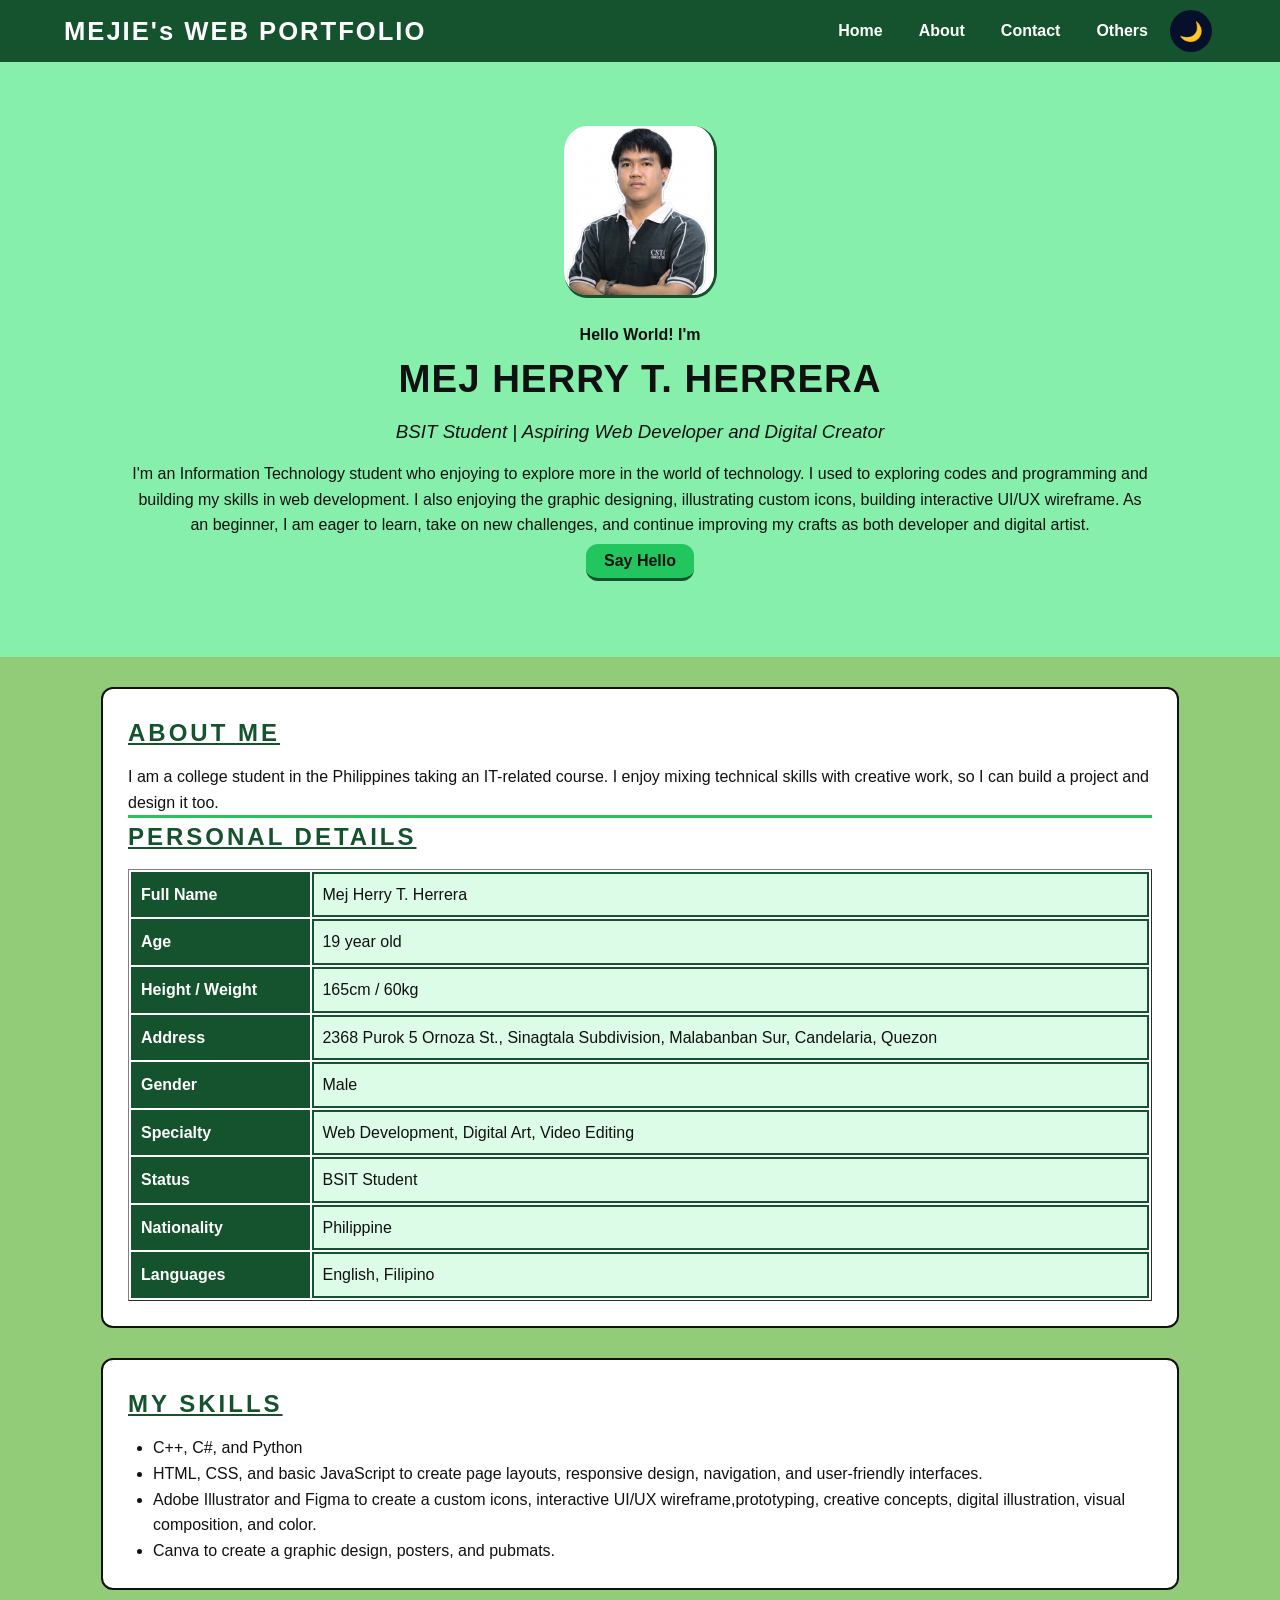
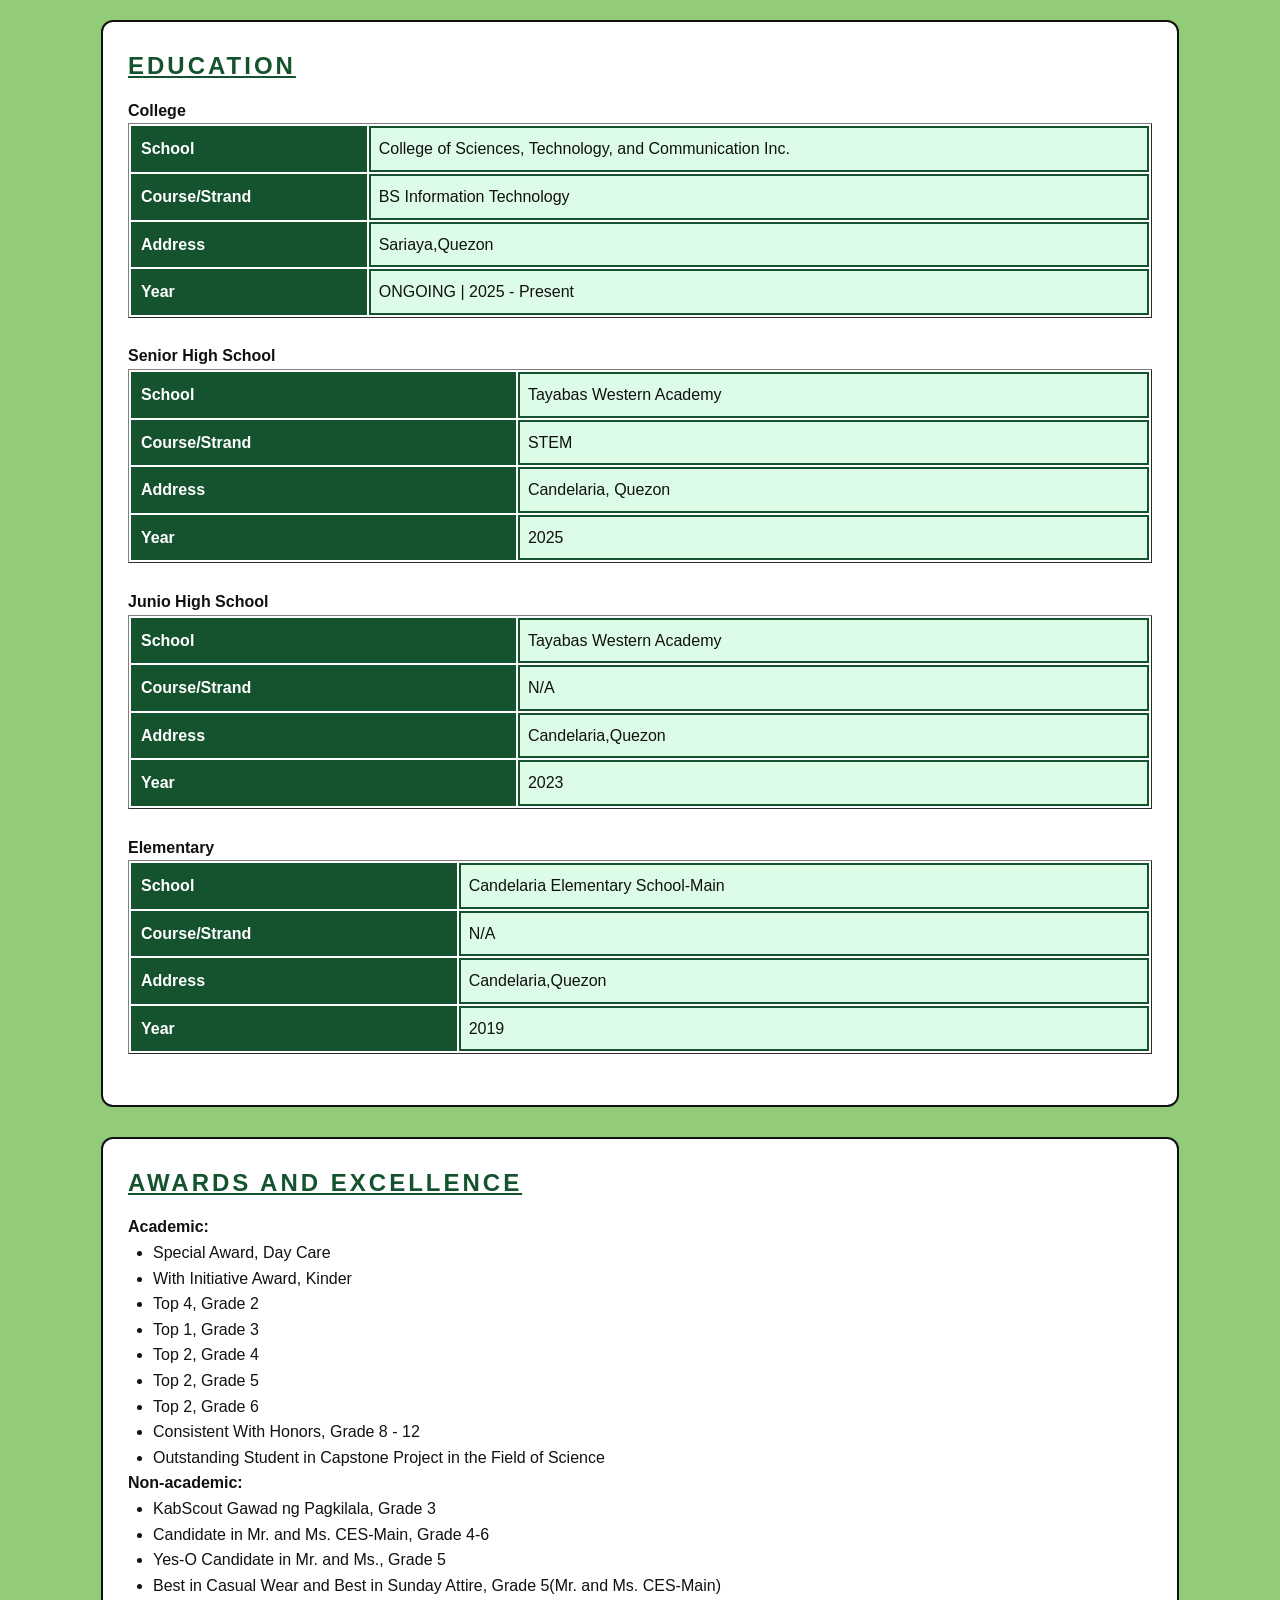
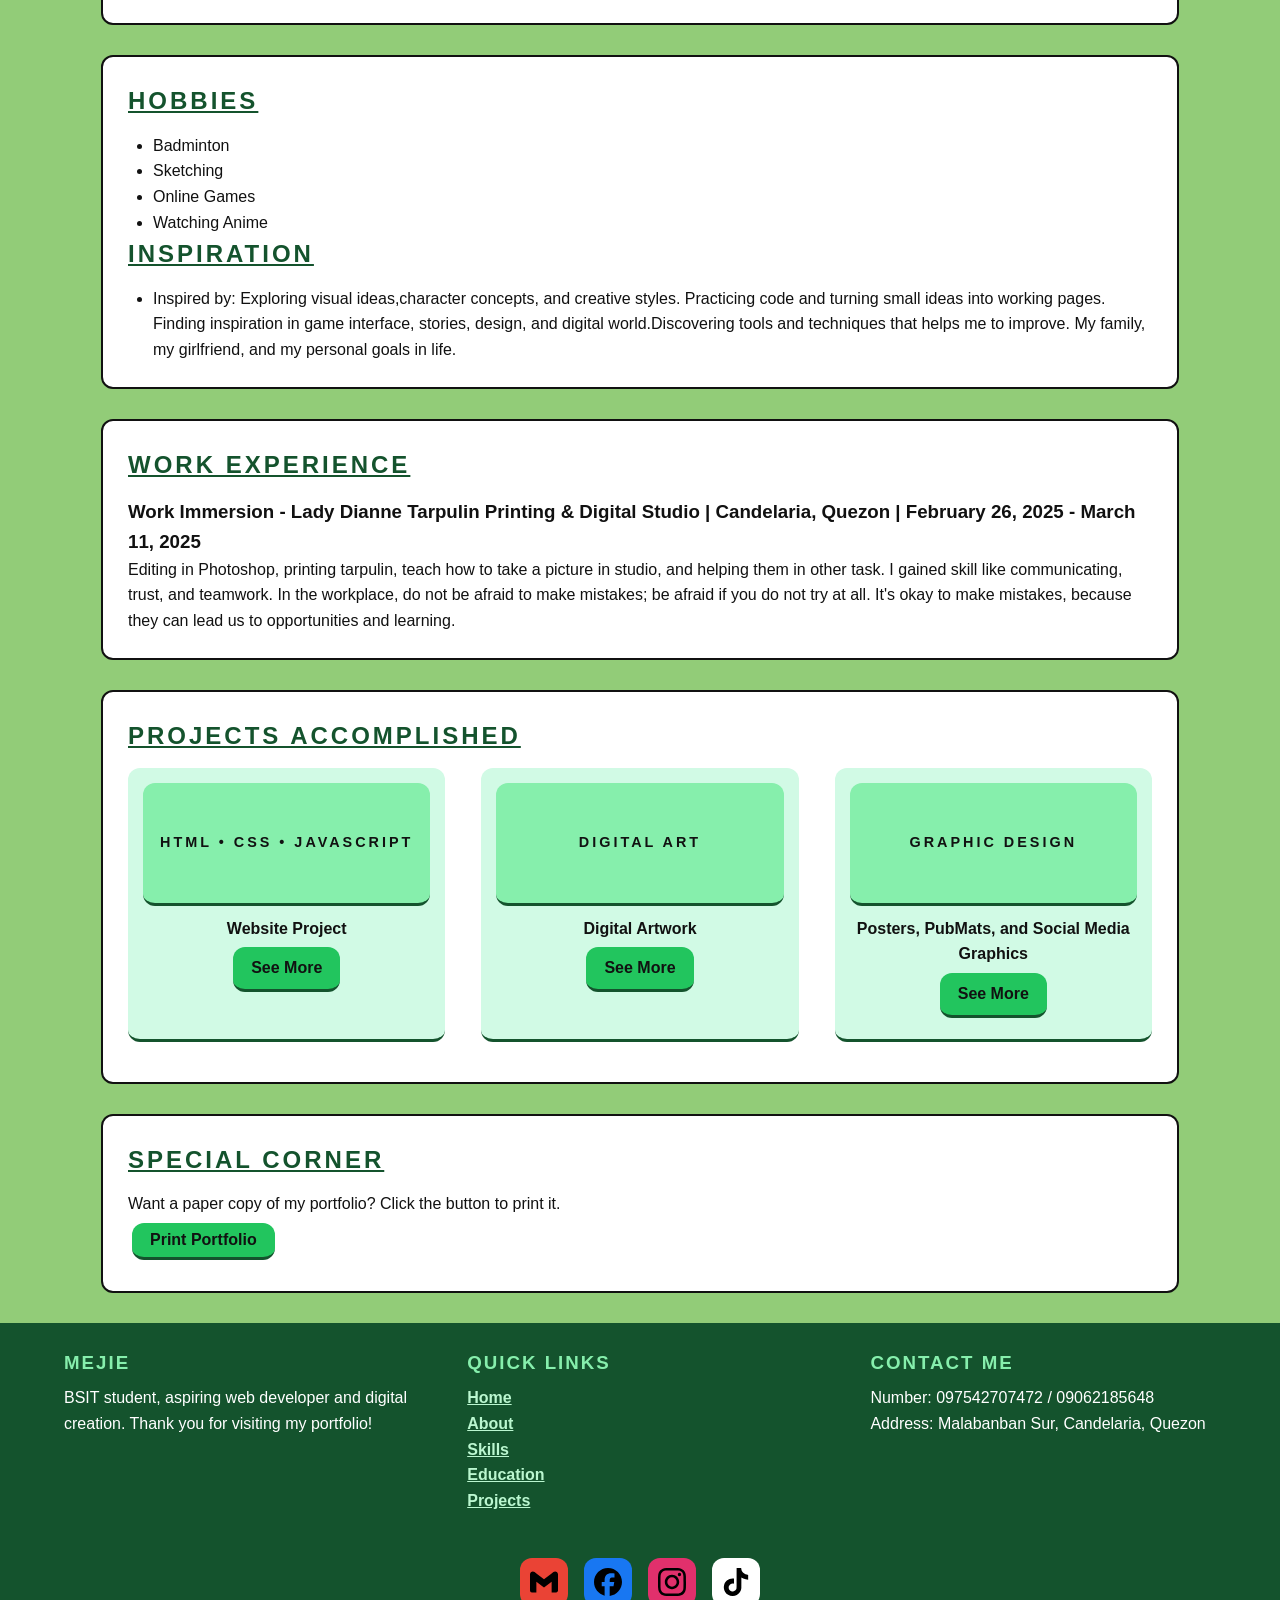
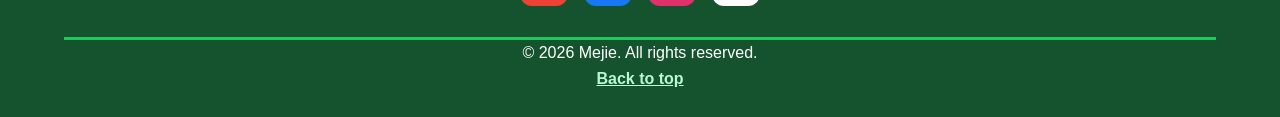
<file: index.html>
<!DOCTYPE html>
<html>
<head>
  <meta charset="UTF-8">
  <meta name="viewport" content="width=device-width, initial-scale=1.0">
  <title>Mejie | Web Portfolio</title>
  <link rel="stylesheet" href="style.css">
</head>
<body>

  <div id="navbar">
    <div class="logo"> MEJIE's WEB PORTFOLIO</div>
    <div class="menu">
      <a href="#home">Home</a>
      <a href="#about">About</a>
      <a href="#contact">Contact</a>
      <button class="menubtn" onclick="toggleOthers()">Others</button>
      <button id="themeBtn" onclick="toggleTheme()">&#127769;</button>
    </div>
  </div>

  <div id="othersMenu"></div>

  <div id="home">
    <div class="avatar-box">
      <img class="avatar" src="image.png" alt="Profile Picture">
    </div>
      <h4>Hello World! I'm</h4>
    <h1>Mej Herry T. Herrera</h1>
    <h3>BSIT Student | Aspiring Web Developer and Digital Creator</h3>
    <p>I'm an Information Technology student who enjoying to explore more in the world of technology. I used to exploring codes and programming and building my skills in web development. I also enjoying the graphic designing, illustrating custom icons, building interactive UI/UX wireframe. As an beginner, I am eager to learn, take on new challenges, and continue improving my crafts as both developer and digital artist.</p>
    <button class="btn" onclick="sayHello()">Say Hello</button>
  </div>

  <div class="card" id="about">
    <h2>About Me</h2>
    <p>I am a college student in the Philippines taking an IT-related course. I enjoy mixing technical skills with creative work, so I can build a project and design it too.</p>
    <hr>
    <h2>Personal Details</h2>
    <table border="1">
      <tr><th>Full Name</th><td>Mej Herry T. Herrera</td></tr>
      <tr><th>Age</th><td>19 year old</td></tr>
      <tr><th>Height / Weight</th><td>165cm / 60kg</td></tr>
      <tr><th>Address</th><td>2368 Purok 5 Ornoza St., Sinagtala Subdivision, Malabanban Sur, Candelaria, Quezon</td></tr>
      <tr><th>Gender</th><td>Male</td></tr>
      <tr><th>Specialty</th><td>Web Development, Digital Art, Video Editing</td></tr>
      <tr><th>Status</th><td>BSIT Student</td></tr>
      <tr><th>Nationality</th><td>Philippine</td></tr>
      <tr><th>Languages</th><td>English, Filipino</td></tr>
    </table>
  </div>

  <div class="card" id="skills">
    <h2>My Skills</h2>
    <ul>
      <li>C++, C#, and Python</li>
      <li>HTML, CSS, and basic JavaScript to create page layouts, responsive design, navigation, and user-friendly interfaces.</li>
      <li>Adobe Illustrator and Figma to create a custom icons, interactive UI/UX wireframe,prototyping, creative concepts, digital illustration, visual composition, and color.</li>
      <li>Canva to create a graphic design, posters, and pubmats.</li>
    </ul>
  </div>

  <div class="card" id="education">
    <h2>Education</h2>
    <h4>College</h4>
    <table border="1">
      <tr><th>School</th><td>College of Sciences, Technology, and Communication Inc.</td></tr>
      <tr><th>Course/Strand</th><td>BS Information Technology</td></tr>
      <tr><th>Address</th><td>Sariaya,Quezon</td></tr>
      <tr><th>Year</th><td>ONGOING | 2025 - Present</td></tr>
    </table>
    <br>
    <h4>Senior High School</h4>
    <table border="1">
      <tr><th>School</th><td>Tayabas Western Academy</td></tr>
      <tr><th>Course/Strand</th><td>STEM</td></tr>
      <tr><th>Address</th><td>Candelaria, Quezon</td></tr>
      <tr><th>Year</th><td>2025</td></tr>
    </table>
    <br>
    <h4>Junio High School</h4>
    <table border="1">
      <tr><th>School</th><td>Tayabas Western Academy</td></tr>
      <tr><th>Course/Strand</th><td>N/A</td></tr>
      <tr><th>Address</th><td>Candelaria,Quezon</td></tr>
      <tr><th>Year</th><td>2023</td></tr>
    </table>
    <br>
    <h4>Elementary</h4>
    <table border="1">
      <tr><th>School</th><td>Candelaria Elementary School-Main</td></tr>
      <tr><th>Course/Strand</th><td>N/A</td></tr>
      <tr><th>Address</th><td>Candelaria,Quezon</td></tr>
      <tr><th>Year</th><td>2019</td></tr>
    </table>
    <br> 
  </div>

  <div class="card" id="awards">
    <h2>Awards and Excellence</h2>
    <h4>Academic:</h4>
    <ul>
      <li>Special Award, Day Care</li>
      <li>With Initiative Award, Kinder</li>
      <li>Top 4, Grade 2</li>
      <li>Top 1, Grade 3</li>
      <li>Top 2, Grade 4</li>
      <li>Top 2, Grade 5</li>
      <li>Top 2, Grade 6</li>
      <li>Consistent With Honors, Grade 8 - 12</li>
      <li>Outstanding Student in Capstone Project in the Field of Science</li>
    </ul>
    <h4>Non-academic:</h4>
    <ul>
      <li>KabScout Gawad ng Pagkilala, Grade 3</li>
      <li>Candidate in Mr. and Ms. CES-Main, Grade 4-6</li>
      <li>Yes-O Candidate in Mr. and Ms., Grade 5</li>
      <li>Best in Casual Wear and Best in Sunday Attire, Grade 5(Mr. and Ms. CES-Main)</li>
    </ul>
  </div>

  <div class="card" id="hobbies">
    <h2>Hobbies</h2>
    <ul>
      <li>Badminton</li>
      <li>Sketching</li>
      <li>Online Games</li>
      <li>Watching Anime</li>
    </ul>
    <h2>Inspiration</h2>
    <ul>
      <li>Inspired by: Exploring visual ideas,character concepts, and creative styles. Practicing code and turning small ideas into working pages. Finding inspiration in game interface, stories, design, and digital world.Discovering tools and techniques that helps me to improve. My family, my girlfriend, and my personal goals in life.</li>
    </ul>
  </div>

  <div class="card" id="experience">
    <h2>Work Experience</h2>
      <h3>Work Immersion - Lady Dianne Tarpulin Printing & Digital Studio | Candelaria, Quezon | February 26, 2025 - March 11, 2025</h3>
      <p>Editing in Photoshop, printing tarpulin, teach how to take a picture in studio, and helping them in other task. I gained skill like communicating, trust, and teamwork. In the workplace, do not be afraid to make mistakes; be afraid if you do not try at all. It's okay to make mistakes, because they can lead us to opportunities and learning.</p>
  </div>

  <div class="card" id="projects">
    <h2>Projects Accomplished</h2>
    <div class="row">
      <div class="item">
        <h2 class="ph">HTML • CSS • JAVASCRIPT</h2>
        <h4>Website Project</h4>
        <a class="btn" href="web.html">See More</a>
      </div>
      <div class="item">
        <h2 class="ph">DIGITAL ART</h2>
        <h4>Digital Artwork</h4>
        <a class="btn" href="digital.html">See More</a>
      </div>
      <div class="item">
        <h2 class="ph">GRAPHIC DESIGN</h2>
        <h4>Posters, PubMats, and Social Media Graphics</h4>
        <a class="btn" href="graphic.html">See More</a>
      </div>
    </div>
  </div>

  <div class="card" id="special">
    <h2>Special Corner</h2>
    <p>Want a paper copy of my portfolio? Click the button to print it.</p>
    <button class="btn" onclick="printPage()">Print Portfolio</button>
  </div>

<div id="footer">
  <div class="footcols">
      <div class="footcol">
        <h3>Mejie</h3>
        <p>BSIT student, aspiring web developer and digital creation. Thank you for visiting my portfolio!</p>
      </div>
      <div class="footcol">
        <h3>Quick Links</h3>
        <a href="#home">Home</a><br>
        <a href="#about">About</a><br>
        <a href="#skills">Skills</a><br>
        <a href="#education">Education</a><br>
        <a href="#projects">Projects</a>
      </div>
    <div class="footcol" id="contact">
      <h3>Contact Me</h3>
      <p>Number: 097542707472 / 09062185648</p>
      <p>Address: Malabanban Sur, Candelaria, Quezon</p>
    </div>
  </div>
  
  <div class="social">
      <a href="mailto:herreramejherry147@gmail.com" target="_blank">
        <img class="icon-email" src="
          gmail.svg" alt="Email">
      </a>
      <a href="https://www.facebook.com/share/1CQD85JZvZ/" target="_blank">
        <img class="icon-fb" src="facebook.svg" alt="Facebook">
      </a>
      <a href="https://www.instagram.com/mejjiieee_hth?mdxt=MXU0eDJyMG51aW0wZQ==" target="_blank">
        <img class="icon-ig" src="instagram.svg" alt="Instagram">
      </a>
      <a href="https://www.tiktok.com/@mejjiieee?_r=1&_t=ZS-9B745fjl1ul" target="_blank">
        <img class="icon-tt" src="tiktok.svg" alt="TikTok">
      </a>
  </div>
  
    <hr>
    <p>&copy; 2026 Mejie. All rights reserved.</p>
    <a href="#home">Back to top</a>
</div>

  <div id="themeStyle"></div>
  <script src="script.js"></script>
</body>
</html>
</file>
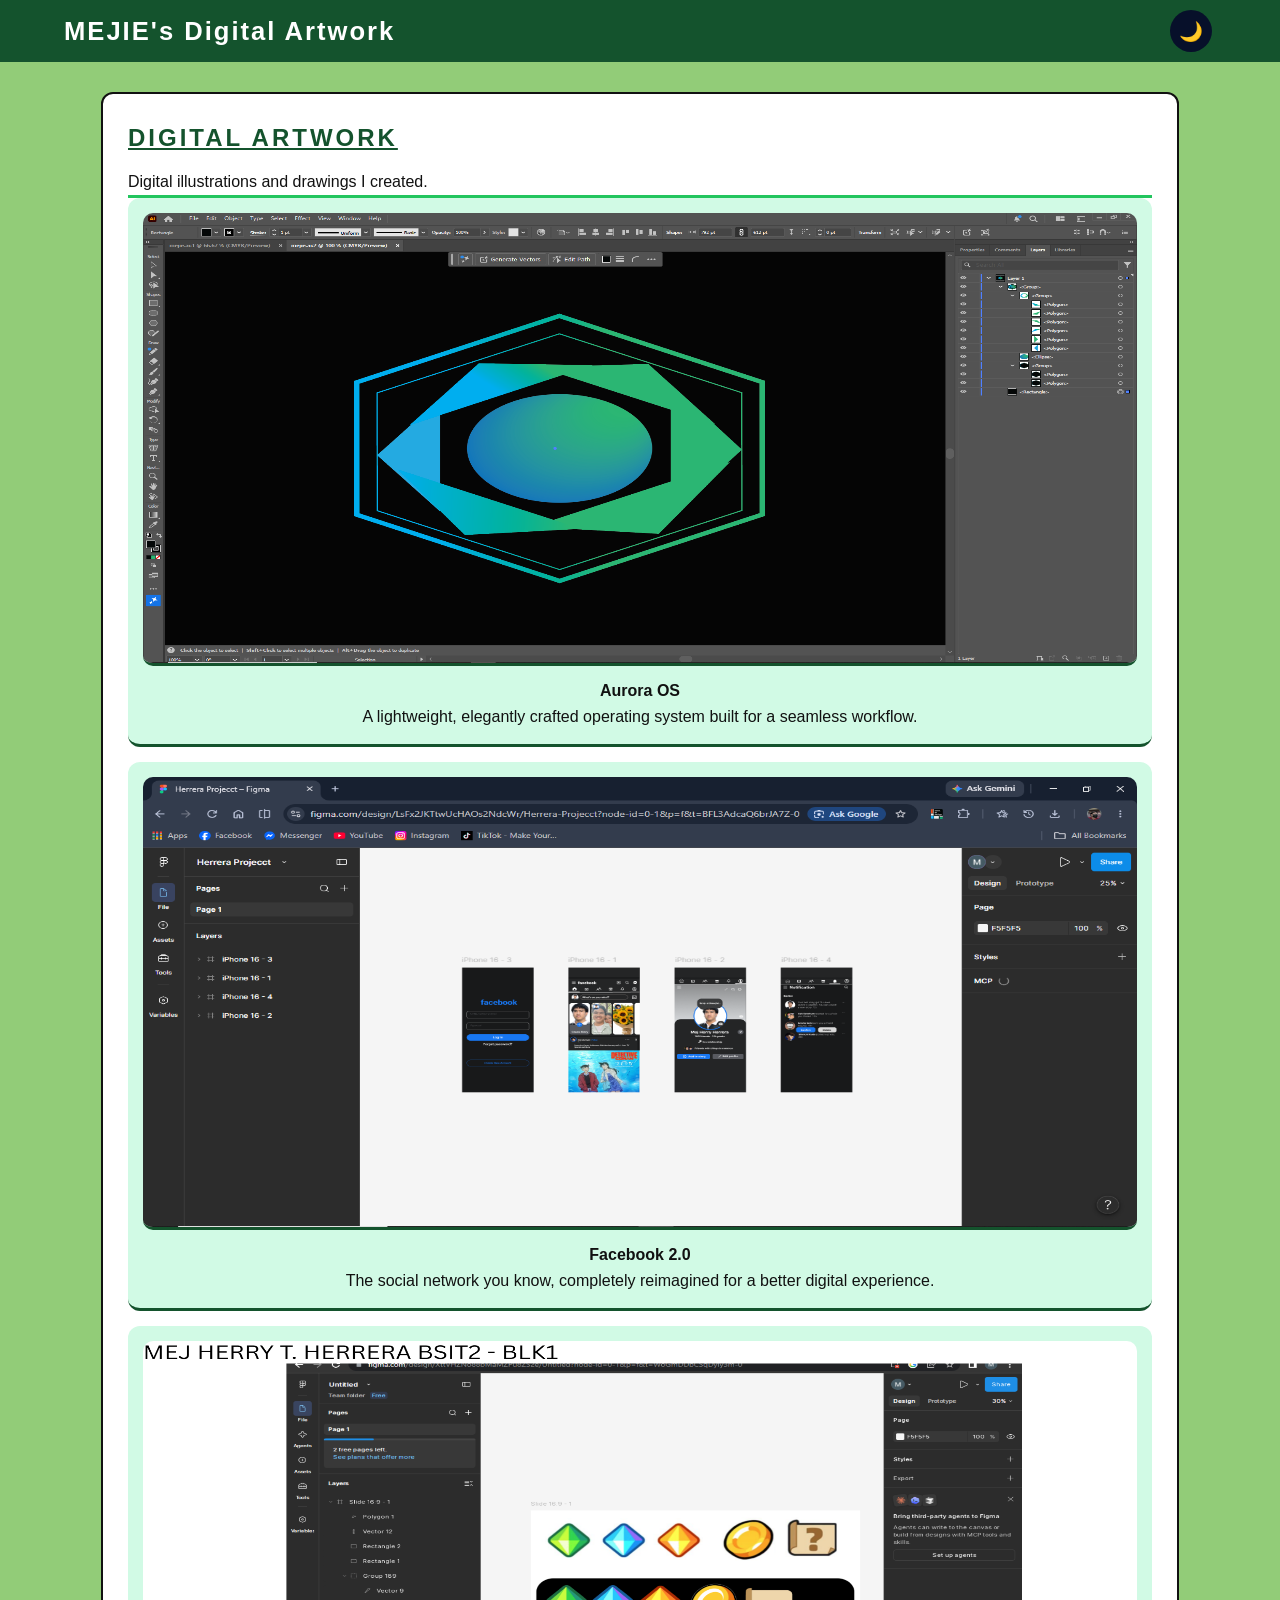
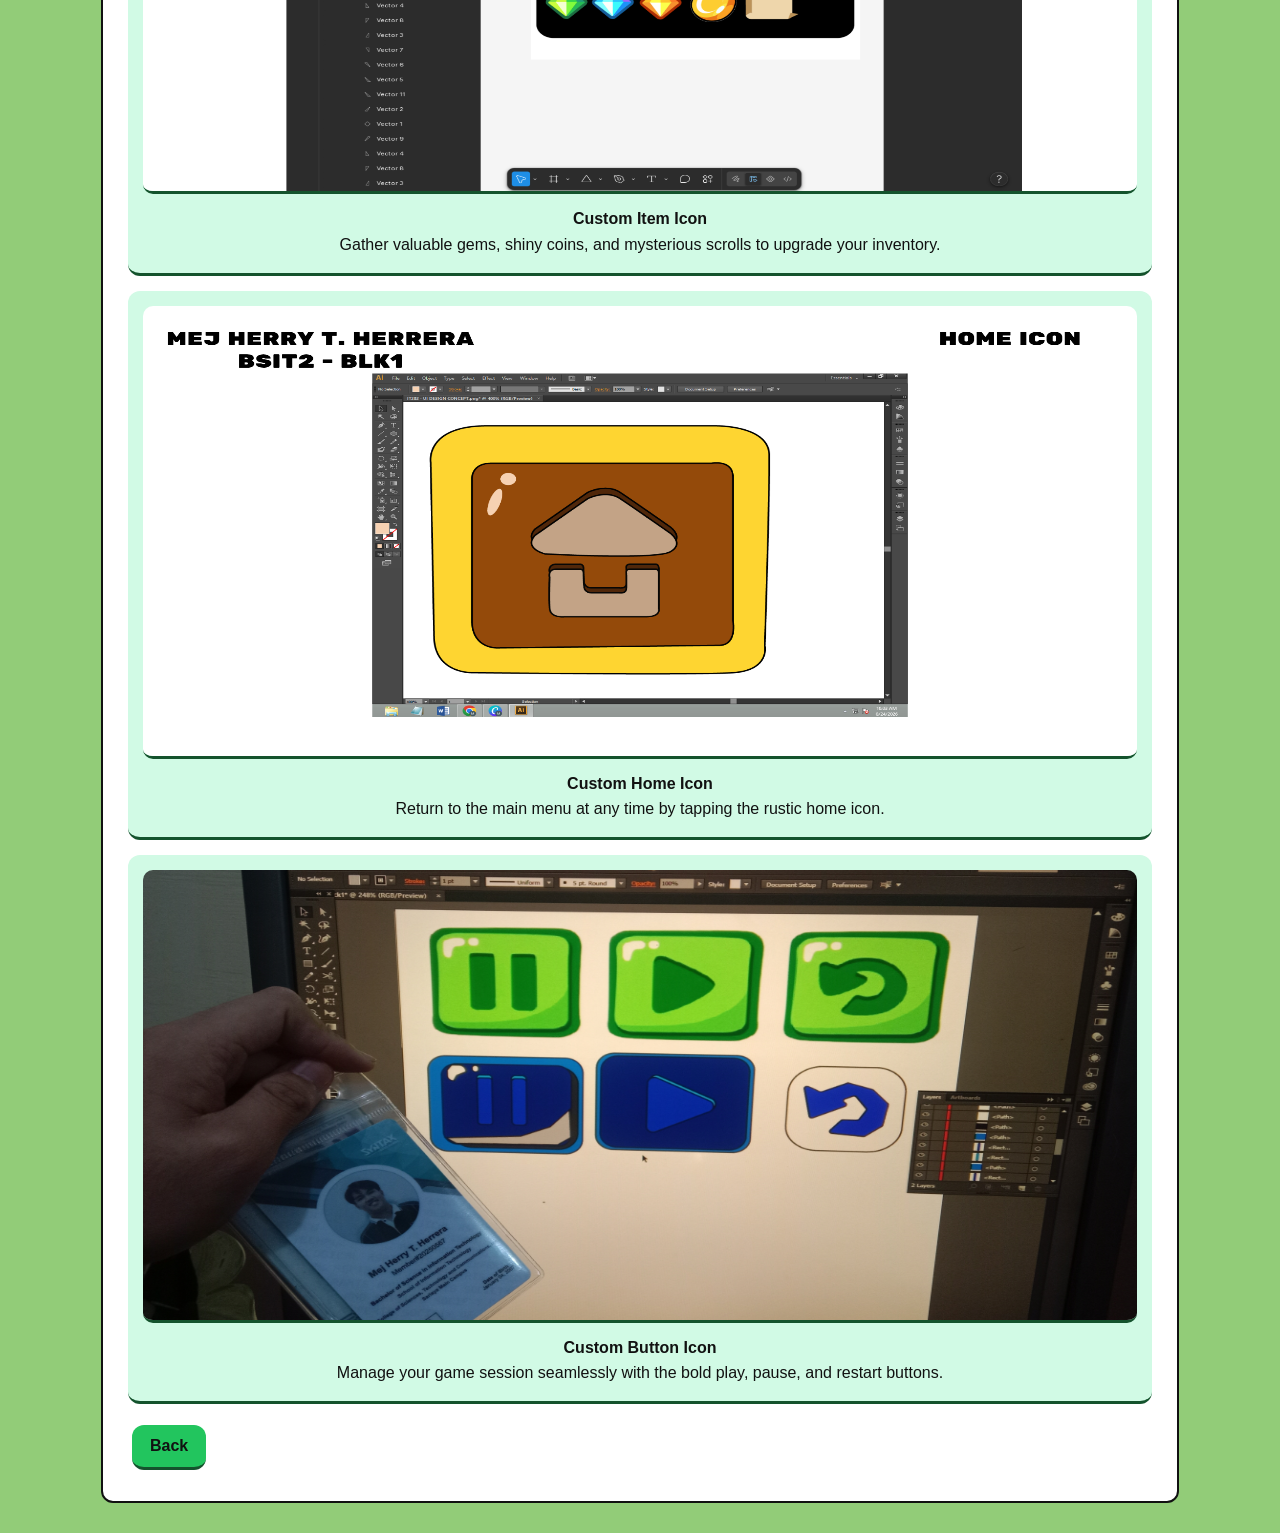
<file: digital.html>
<!DOCTYPE html>
<html>
<head>
  <meta charset="UTF-8">
  <meta name="viewport" content="width=device-width, initial-scale=1.0">
  <title>Digital Artwork | Mejie</title>
  <link rel="stylesheet" href="style.css">
</head>
<body>

  <div id="navbar">
    <div class="logo">MEJIE's Digital Artwork</div>
    <div class="menu">
      <button id="themeBtn" onclick="toggleTheme()">&#127769;</button>
    </div>
  </div>

  <div class="card">
    <h2>Digital Artwork</h2>
    <p>Digital illustrations and drawings I created.</p>
    <hr>
    <div class="work">
      <div class="item workitem">
        <img class="ph bigph" src="Screenshot (94).png" alt="Aurora OS">
        <h4>Aurora OS</h4>
        <p>A lightweight, elegantly crafted operating system built for a seamless workflow.</p>
      </div>
      <div class="item workitem">
        <img class="ph bigph" src="Screenshot (21).png" alt="Facebook 2.0">
        <h4>Facebook 2.0</h4>
        <p>The social network you know, completely reimagined for a better digital experience.</p>
      </div>
      <div class="item workitem">
        <img class="ph bigph" src="MEJ_HERRY_T_HERRERA_20260907_203057_0000.png" alt="Custom Item Icon">
        <h4>Custom Item Icon</h4>
        <p>Gather valuable gems, shiny coins, and mysterious scrolls to upgrade your inventory.</p>
      </div>
      <div class="item workitem">
        <img class="ph bigph" src="MEJ_HERRY_T_HERRERA_20260824_163620_0000.png" alt="Custom Home Icon">
        <h4>Custom Home Icon</h4>
        <p>Return to the main menu at any time by tapping the rustic home icon.</p>
      </div>
      <div class="item workitem">
        <img class="ph bigph" src="IMG_20260330_144917.jpg" alt="Custom Button Icon">
        <h4>Custom Button Icon</h4>
        <p>Manage your game session seamlessly with the bold play, pause, and restart buttons.</p>
      </div>
    </div>
    <a class="btn" href="index.html">Back</a>
  </div>

  <div id="themeStyle"></div>
  <script src="script.js"></script>
</body>
</html>
</file>
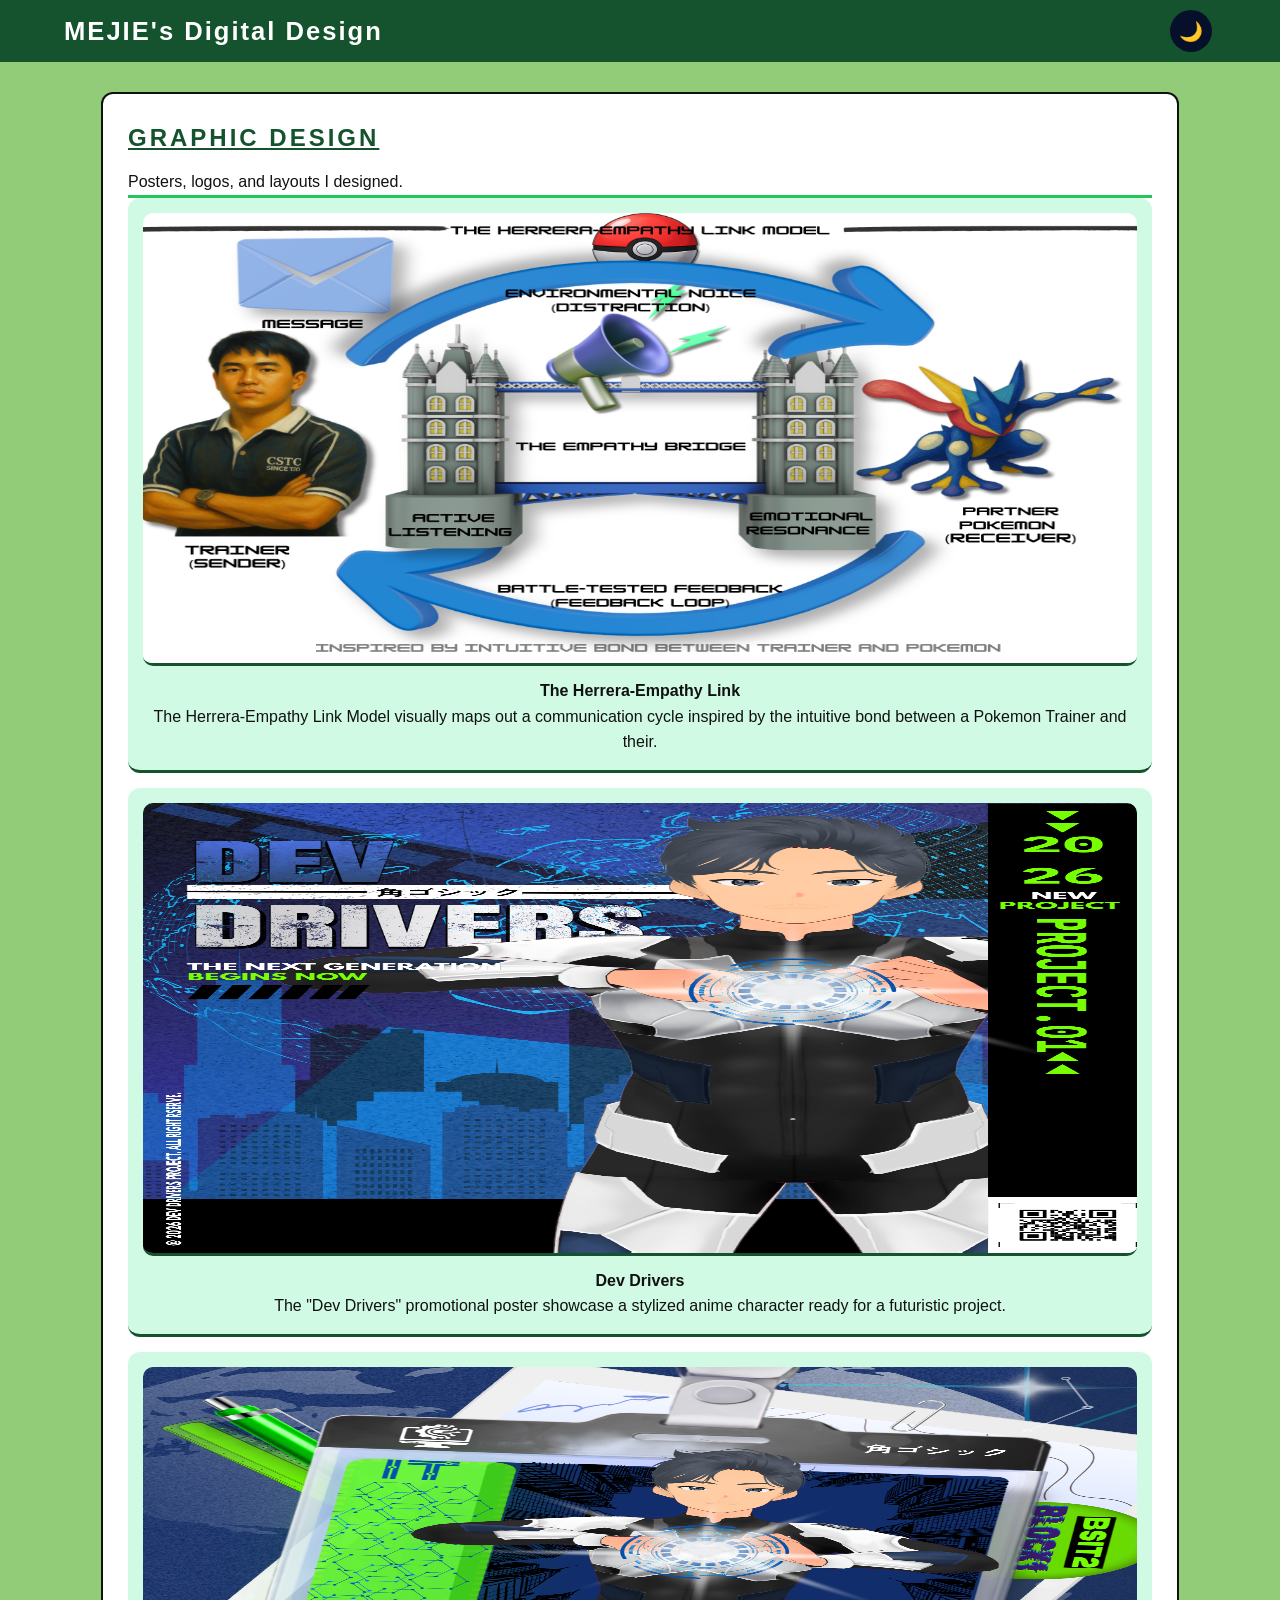
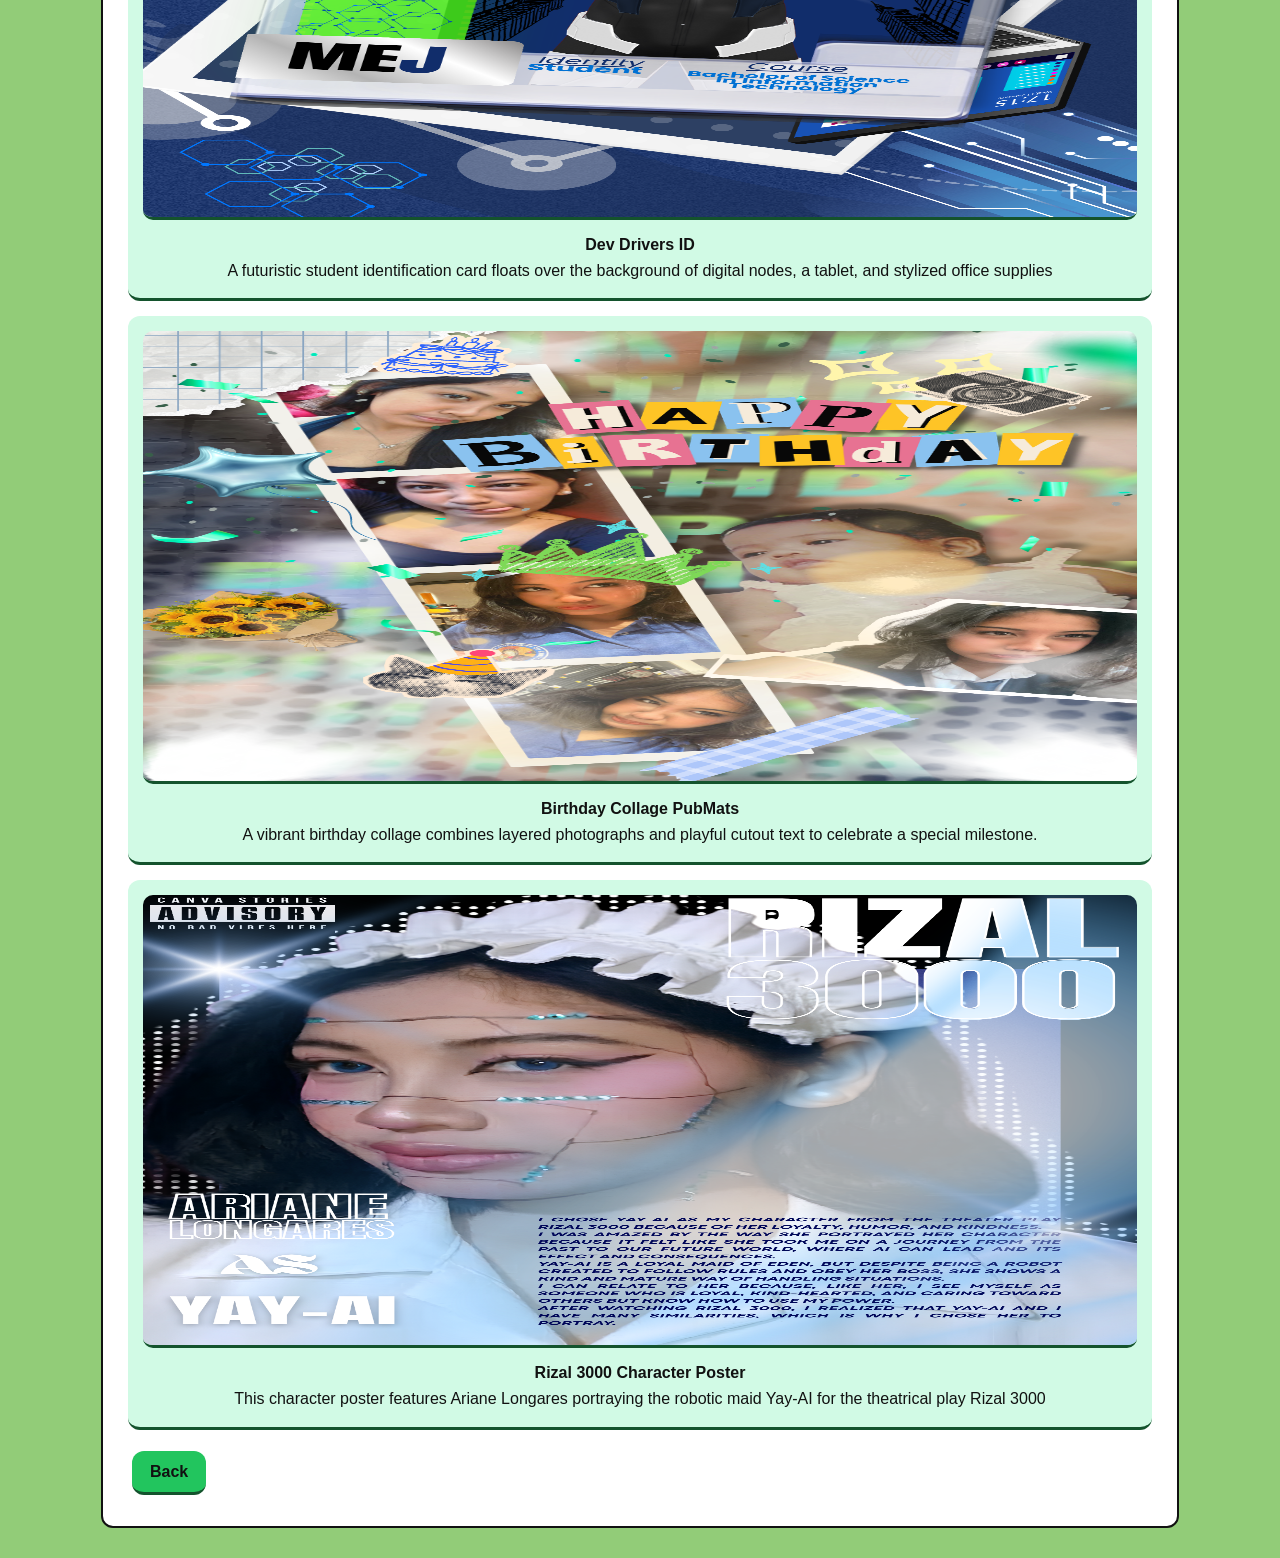
<file: graphic.html>
<!DOCTYPE html>
<html>
<head>
  <meta charset="UTF-8">
  <meta name="viewport" content="width=device-width, initial-scale=1.0">
  <title>Graphic Design | Mejie</title>
  <link rel="stylesheet" href="style.css">
</head>
<body>

  <div id="navbar">
    <div class="logo">MEJIE's Digital Design</div>
    <div class="menu">
      <button id="themeBtn" onclick="toggleTheme()">&#127769;</button>
    </div>
  </div>

  <div class="card">
    <h2>Graphic Design</h2>
    <p>Posters, logos, and layouts I designed.</p>
    <hr>
    <div class="work">
      <div class="item workitem">
        <img class="ph bigph" src="1_20260724_132016_0000.png" alt="The Herrera-Empathy Link">
        <h4>The Herrera-Empathy Link</h4>
        <p>The Herrera-Empathy Link Model visually maps out a communication cycle inspired by the intuitive bond between a Pokemon Trainer and their.</p>
      </div>
      <div class="item workitem">
        <img class="ph bigph" src="1_20260807_221335_0000.png" alt="Dev Drivers">
        <h4>Dev Drivers</h4>
        <p>The "Dev Drivers" promotional poster showcase a stylized anime character ready for a futuristic project.</p>
      </div>
      <div class="item workitem">
        <img class="ph bigph" src="2_20260807_221336_0001.png" alt="Dev Drivers ID">
        <h4>Dev Drivers ID</h4>
        <p>A futuristic student identification card floats over the background of digital nodes, a tablet, and stylized office supplies</p>
      </div>
      <div class="item workitem">
        <img class="ph bigph" src="Untitled_(Instagram_Story)_20261005_120926_0000.png" alt="Birthday Collage PubMats">
        <h4>Birthday Collage PubMats</h4>
        <p>A vibrant birthday collage combines layered photographs and playful cutout text to celebrate a special milestone.</p>
      </div>
      <div class="item workitem">
        <img class="ph bigph" src="YAY-AI_20260918_115206_0000.png" alt="Rizal 3000 Character Poster">
        <h4>Rizal 3000 Character Poster</h4>
        <p>This character poster features Ariane Longares portraying the robotic maid Yay-AI for the theatrical play Rizal 3000</p>
      </div>
    </div>
    <a class="btn" href="index.html">Back</a>
  </div>

  <div id="themeStyle"></div>
  <script src="script.js"></script>
</body>
</html>
</file>
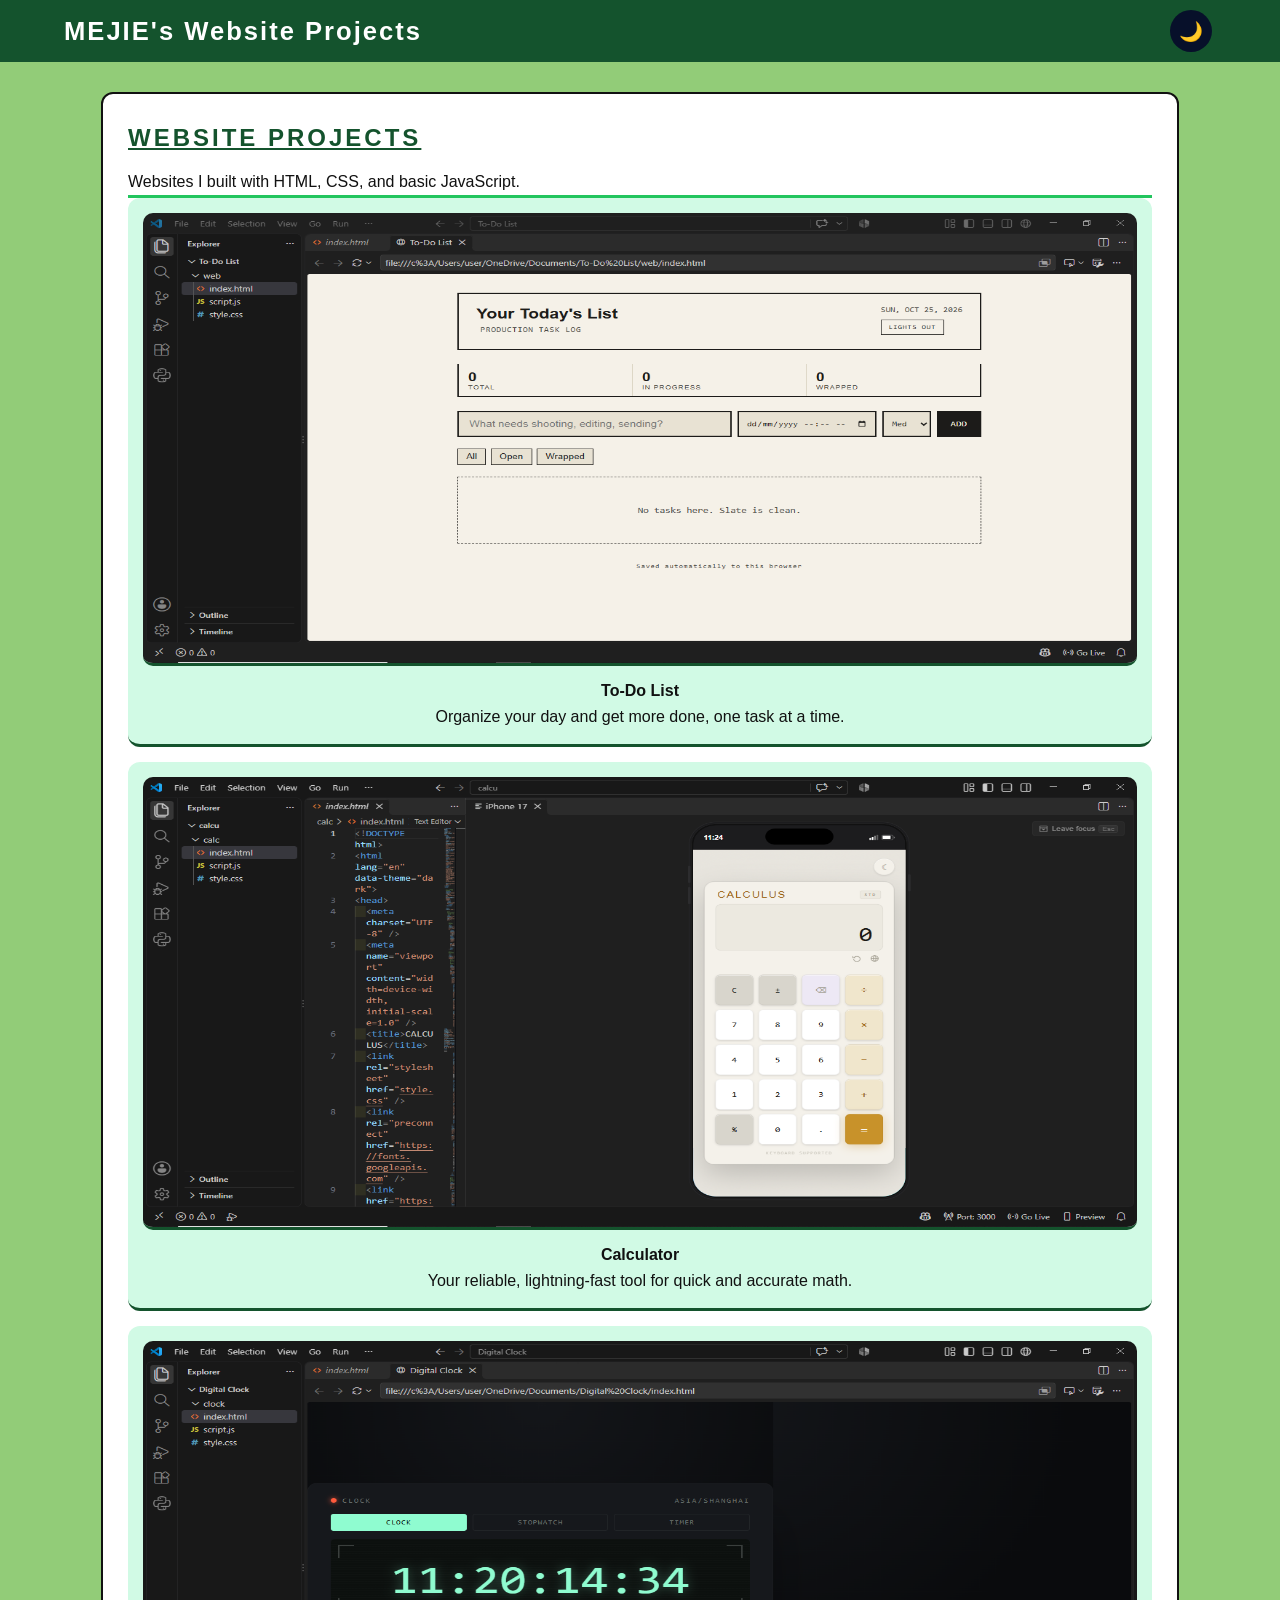
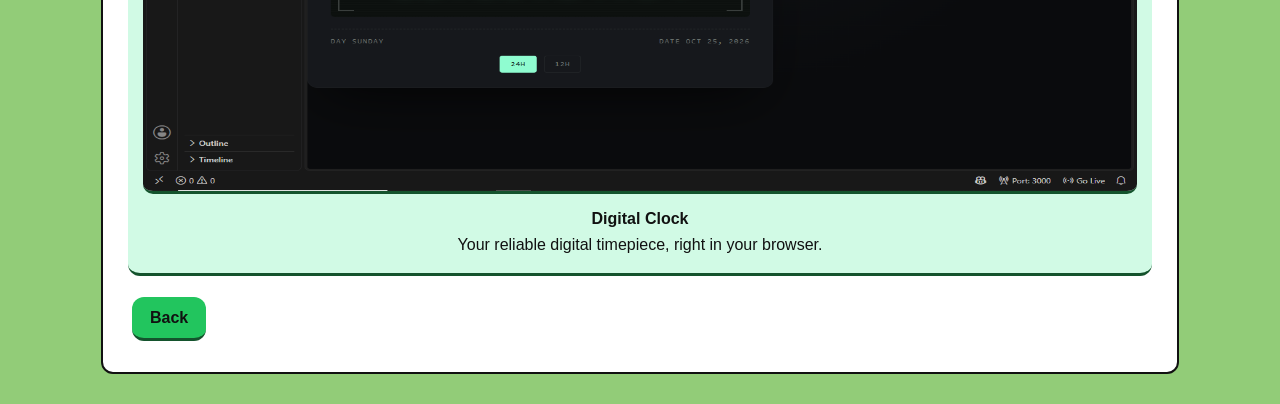
<file: web.html>
<!DOCTYPE html>
<html>
<head>
  <meta charset="UTF-8">
  <meta name="viewport" content="width=device-width, initial-scale=1.0">
  <title>Website Projects | Mejie</title>
  <link rel="stylesheet" href="style.css">
</head>
<body>

  <div id="navbar">
    <div class="logo">MEJIE's Website Projects</div>
    <div class="menu">
      <button id="themeBtn" onclick="toggleTheme()">&#127769;</button>
    </div>
  </div>

  <div class="card">
    <h2>Website Projects</h2>
    <p>Websites I built with HTML, CSS, and basic JavaScript.</p>
    <hr>
    <div class="work">
      <div class="item workitem">
        <img class="ph bigph" src="Screenshot (18).png" alt="To-Do List">
        <h4>To-Do List</h4>
        <p>Organize your day and get more done, one task at a time.</p></div>
      <div class="item workitem">
        <img class="ph bigph" src="Screenshot (20).png" alt="Calculator">
        <h4>Calculator</h4>
        <p>Your reliable, lightning-fast tool for quick and accurate math.</p>
      </div>
      <div class="item workitem">
        <img class="ph bigph" src="Screenshot (19).png" alt="Digital Clock">
        <h4>Digital Clock</h4><p>Your reliable digital timepiece, right in your browser.</p>
      </div>
    </div>
    <a class="btn" href="index.html">Back</a>
  </div>

  <div id="themeStyle"></div>
  <script src="script.js"></script>
</body>
</html>
</file>
<file: style.css>
* { 
  margin: 0; 
  padding: 0; 
}

body { 
  font-family: 'Trebuchet MS', Arial, sans-serif; 
  background-color: #92cc78; 
  color: #111111; 
  line-height: 1.6;
}

a { 
  color: #14532d;
  font-weight: bold;
}

h2 { 
  text-decoration: underline;
  color: #14532d; 
  margin: 0 0 12px 0; 
  text-transform: uppercase; 
  letter-spacing: 3px; 
}

hr {
  width: 100%;
  height: 3px;
  background-color: #22c55e;
  border: none;
}

ul, ol { margin: 0 0 0 25px; }

#navbar { 
  display: flex; 
  justify-content: space-between; 
  align-items: center; 
  flex-wrap: wrap; 
  background-color: #14532d; 
  padding: 10px 5%; 
  border: none; 
}

.logo { 
  color: #ffffff; 
  font-size: 1.6rem; 
  font-weight: bold; 
  letter-spacing: 2px; 
}

.menu { 
  display: flex; 
  align-items: center; 
  flex-wrap: wrap; 
}

.menu a { 
  color: #ffffff; 
  text-decoration: none; 
  padding: 6px 14px; 
  margin: 0 4px; 
  border-radius: 0px; 
}

.menu a:hover { 
color: #8ec5ff;
}

.menubtn { 
  background-color: #14532d; 
  color: #ffffff; 
  border: none; 
  padding: 6px 14px; 
  margin: 0 4px; 
  border-radius: 0px; 
  font-size: 1rem; 
  font-family: 'Trebuchet MS', Arial, sans-serif;
  font-weight: bold; 
}

.menubtn:hover { 
  color: #8ec5ff; 
}

#themeBtn { 
  width: 42px; 
  height: 42px; 
  margin: 0 4px; 
  padding: 0; 
  border-radius: 50%; 
  background-color: #07102a; 
  font-size: 1.2rem;
  border: none; 
}

.submenu { 
  display: flex; 
  justify-content: center; 
  flex-wrap: wrap; 
  background-color: #15803d; 
  padding: 8px 5%; 
}

.submenu a { 
  color: #ffffff; 
  text-decoration: none; 
  padding: 6px 14px; 
  margin: 3px; 
  border-radius: 0px; 
}

.submenu a:hover { 
  color: #8ec5ff; 
}

.btn { 
  display: inline-block; 
  background-color: #22c55e; 
  color: #111111;
  border: none;  
  padding: 8px 18px; 
  margin: 6px 4px; 
  border-radius: 12px; 
  font-size: 1rem; 
  font-weight: bold; 
  text-decoration: none;
  border-bottom: 3px solid #14532d;
}

.btn:hover { 
  background-color: #4ade80;
  color: #ffffff;
}

#home { text-align: center; 
  color: #111111; 
  padding: 60px 5%; 
  background: #86efac; 
}

#home h1 { 
  font-size: 2.4rem; 
  letter-spacing: 1px; 
  text-transform: uppercase; 
}

#home h3 { 
  font-weight: normal; 
  font-style: italic; 
  margin: 8px 0 14px 0; 
}

.avatar-box{
  width: 175px;
  height: 175px;
  margin: 0 auto 15px auto;
  display: flex;
  justify-content: center;
  align-items: center;
}

.avatar { 
  width: 150px; 
  height: auto; 
  border-radius: 15%; 
  border: none; 
  margin: 0 auto 15px auto; 
  display: flex; 
  justify-content: center; 
  align-items: center;
  border-right: 3px solid #14532d;
  border-bottom: 3px solid #14532d;
}

.avatar:hover {
  width: 165px;
  height: auto;
}

.card { 
  width: auto; 
  margin: 30px auto; 
  padding: 25px; 
  background-color: #ffffff; 
  border: 2px solid #111111; 
  border-radius: 12px; 
}

table { width: 100%; }

th, td { 
  padding: 8px; 
  text-align: left;
  border: 2px solid #14532d;
}

th{
  background-color: #14532d;
  color: #ffffff;
}

td{
  background-color: #dcfce7;
  color: #111111;
}

.row { 
  display: flex; 
  flex-wrap: wrap; 
  justify-content: space-between; 
}

.item {
  width: 31%; 
  box-sizing: border-box; 
  padding: 15px; 
  margin-bottom: 15px; 
  background-color: #d1fae5; 
  border-radius: 12px; 
  text-align: center;
  border-bottom: 3px solid #14532d;  
}

.item:hover { background-color: #bbf7d0; }

.ph { 
  height: 120px; 
  margin-bottom: 10px; 
  background-color: #86efac; 
  color: #111111;
  border-radius: 12px; 
  font-size: 0.9rem; 
  display: flex; 
  justify-content: center; 
  align-items: center;
  text-decoration: none;
  border-bottom: 3px solid #14532d; 
}

#footer { 
  background-color: #14532d; 
  color: #ffffff; 
  text-align: center; 
  padding: 25px 5%; 
}

#footer a {
  color: #bbf7d0;
}

#footer h3 {
  color: #86efac;
  text-transform: uppercase;
  letter-spacing: 2px;
  margin-bottom: 8px;
}

.footcols {
  display: flex;
  flex-wrap: wrap;
  justify-content: space-between;
  text-align: left;
}

.footcol {
  width: 30%;
  margin-bottom: 20px;
}

.work { 
  display: flex; flex-direction: column; 
}

.social {
  display: flex;
  justify-content: center;
  align-items: center;
  flex-wrap: wrap;
  height: 80px;
  margin: 12px 0;
}

.social img {
  width: 28px;
  height: 28px;
  padding: 10px;
  margin: 6px 8px;
  border-radius: 25%;
}

.social img:hover {
  width: 34px;
  height: 34px;
}

.icon-email{
  background-color: #ea4335;
}
.icon-email:hover{
  background-color: #ff7b70;
}

.icon-fb{
  background-color: #1877f2;
}
.icon-fb:hover{
  background-color: #5aa4ff;
}

.icon-ig{
  background-color: #e1306c;
}
.icon-ig:hover{
  background-color: #f7739f;
}

.icon-tt{
  background-color: #ffffff;
}
.icon-tt:hover{
  background-color: #555555;
}

.workitem { width: auto; }

.bigph { 
  height: 450px; 
  display: block; 
  width: 100%; 
  margin: 0 auto 12px auto; 
  border-radius: 10px;  
}

@media (min-width: 1200px) {
  .card { width: 80%; margin: 30px auto; }
  #home { padding: 70px 10%; }
}

@media (max-width: 1024px) {
  .item { width: 48%; }
  .footcol { width: 48%; }
  #home h1 { font-size: 2rem; }
}
 
@media (max-width: 768px) {
  #home { padding: 40px 5%; }
  .card { padding: 18px; }
}
 
@media (max-width: 700px) {
  body { font-size: 0.85rem; }
  #navbar { flex-direction: column; }
  .logo { font-size: 1.2rem; text-align: center; margin-bottom: 6px; }
  .menu { justify-content: center; }
  .menu a, .menubtn { padding: 10px 12px; margin: 2px; }
  .item { width: 100%; }
  .footcol { width: 100%; text-align: center; }
  #home h1 { font-size: 1.7rem; }
  .avatar-box { width: 140px; height: 140px; }
  .avatar { width: 120px; }
  .avatar:hover { width: 132px; }
  .card { padding: 15px; margin: 20px 4%; }
  th, td { padding: 4px; font-size: 0.8rem; }
}
 
@media (max-width: 360px) {
  th, td { padding: 3px; font-size: 0.7rem; }
  .menu a, .menubtn { padding: 8px; }
}
</file>
